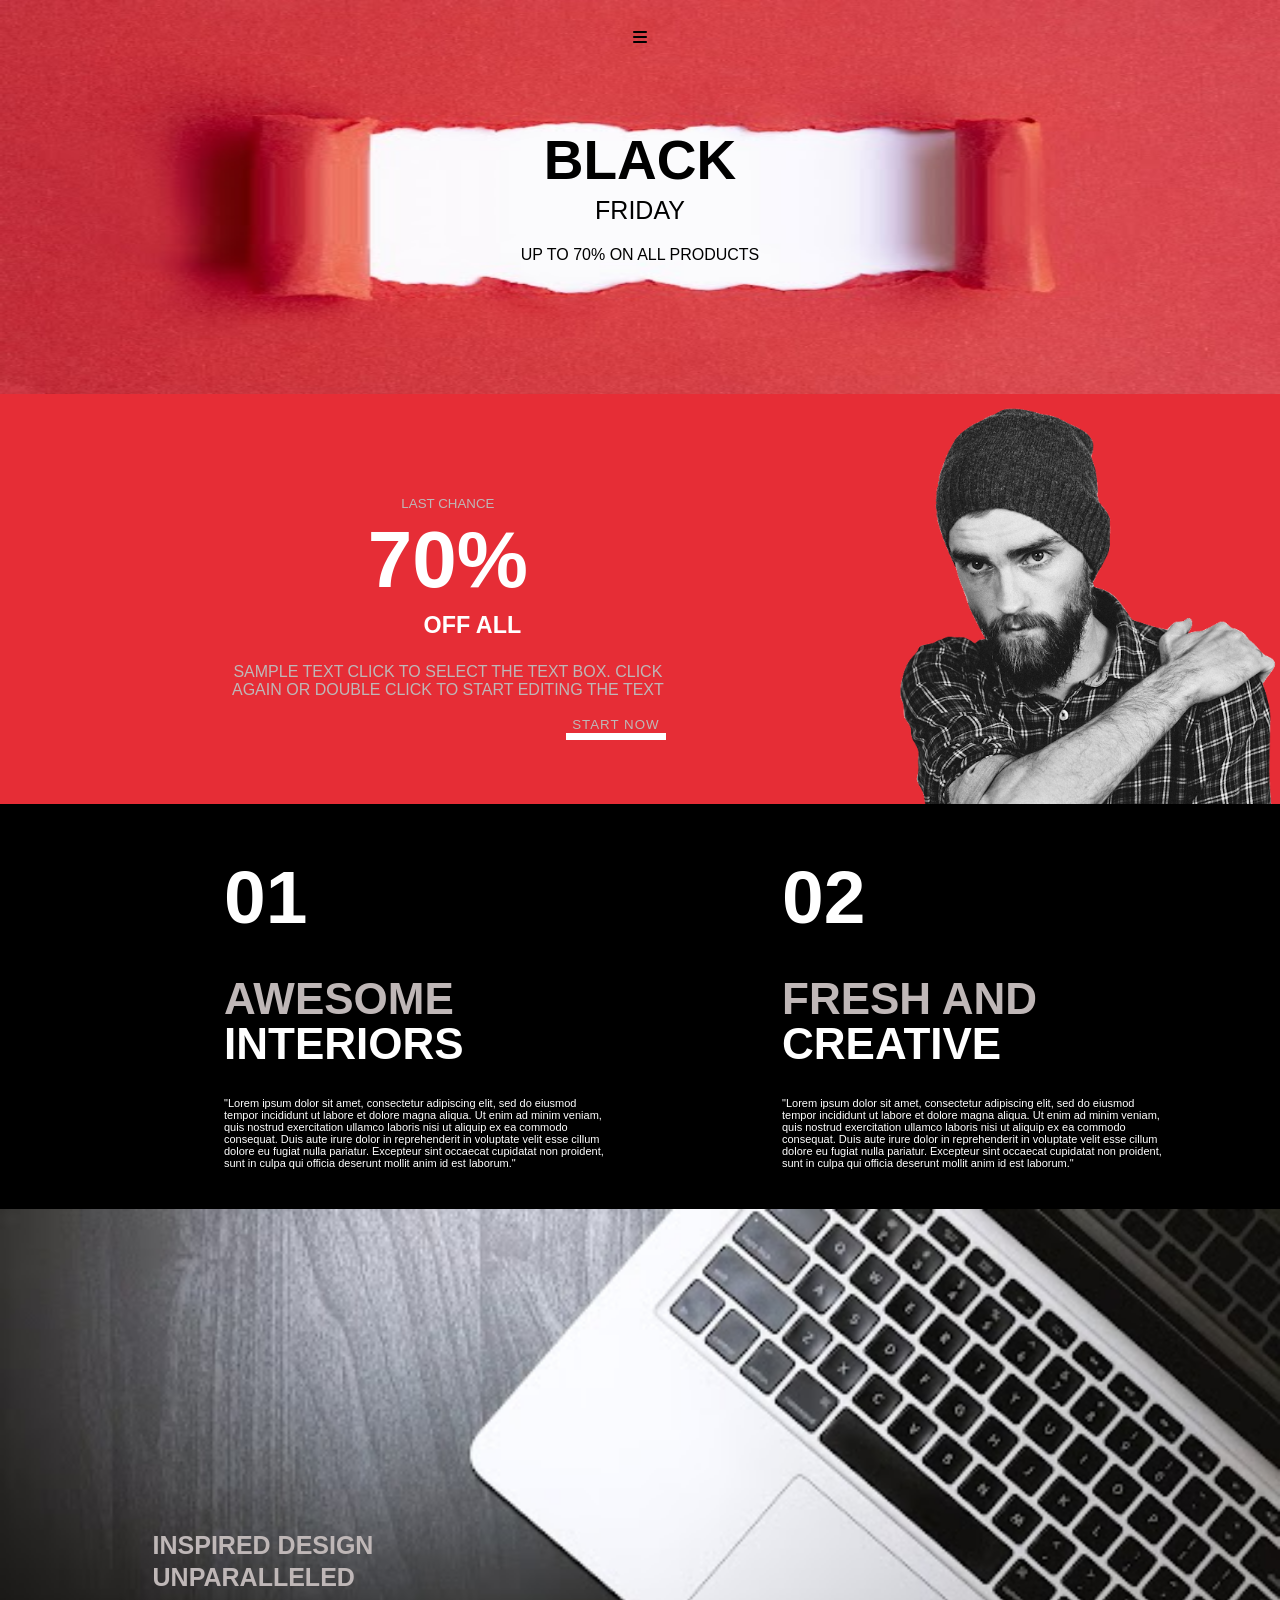
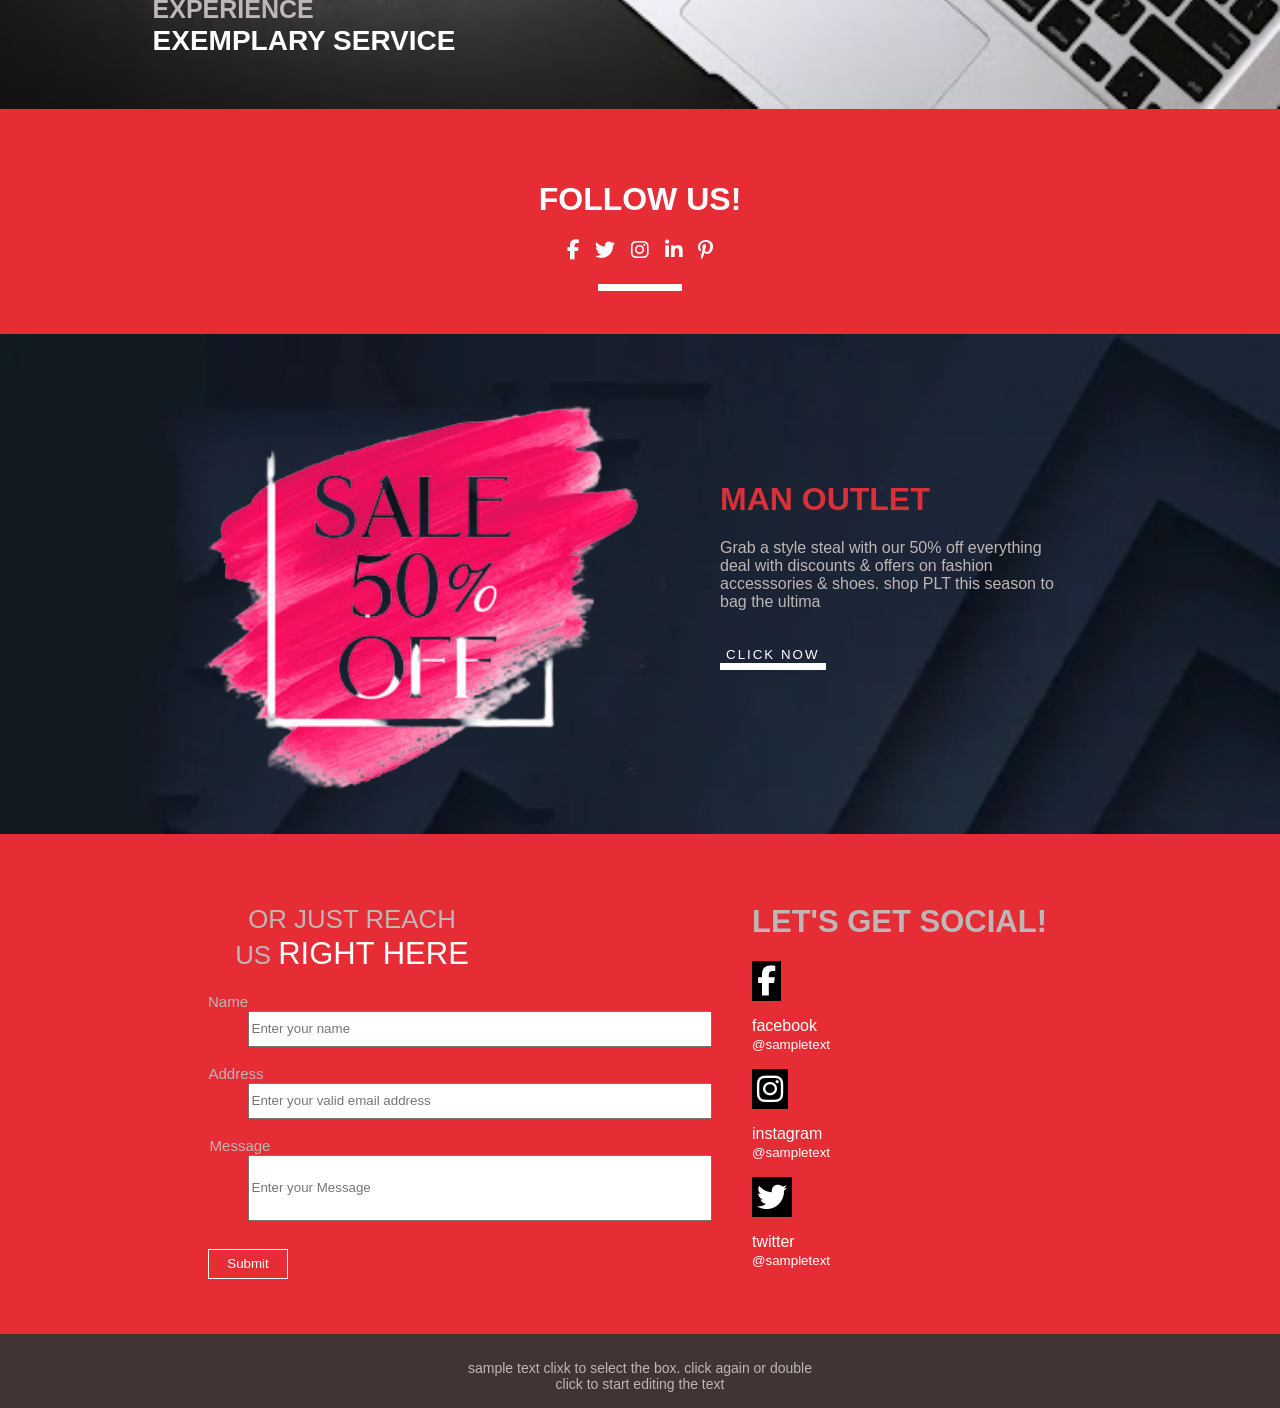
<file: test.html>
<!DOCTYPE html>
<html lang="en">

<head>
    <meta charset="UTF-8">
    <meta http-equiv="X-UA-Compatible" content="IE=edge">
    <meta name="viewport" content="width=device-width, initial-scale=1.0">
    <link rel="stylesheet" href="test.css">
    <link rel="stylesheet" href="https://cdnjs.cloudflare.com/ajax/libs/font-awesome/6.2.1/css/all.min.css">

    <title>layout</title>
</head>

<body>
    <div class="container_flued">
        <div class="container">
            <div class="first">
                <img class="img" src="./img/one.jpg" alt="first">
                <div class="icon">
                    <div class="dropdown">
                        <button class="dropbtn">
                            <i class="fa-solid fa-bars"></i>
                        </button>
                        <div class="dropdown-content">
                            <a href="#">Home</a>
                            <a href="#">about</a>
                            <a href="#">work</a>
                            <a href="#"> contact us</a>
                        </div>
                    </div>
                </div>
                <div class="text">
                    <h1 class="high">BLACK</h1>
                    <h1 class="small"><small>FRIDAY</small></h1>
                    <p>UP TO 70% ON ALL PRODUCTS</p>
                </div>
            </div>
        </div>

        <div class="two">
            <img class="img1" src="./img/two.png" alt="two">
            <div class="rest">
                <p><small> LAST CHANCE</small></p>
                <h1> 70%</h1>
                <h2><small> OFF ALL</small></h2>
                <p>SAMPLE TEXT CLICK TO SELECT THE TEXT BOX. CLICK<br>
                    AGAIN OR DOUBLE CLICK TO START EDITING THE
                    TEXT</p>
                <button>START NOW</button>
            </div>
        </div>

        <div class="three black-bg">
            <div class="box1">
                <h1>01</h1>
                <h1><SMALL> AWESOME</SMALL></h1>
                <h1 class="sam"> INTERIORS</h1>
                <p>"Lorem ipsum dolor sit amet, consectetur adipiscing elit, sed
                    do eiusmod tempor incididunt ut labore
                    et
                    dolore magna aliqua. Ut enim ad minim veniam, quis nostrud exercitation ullamco laboris nisi ut
                    aliquip
                    ex ea commodo consequat. Duis aute irure dolor in reprehenderit in voluptate velit esse cillum
                    dolore eu
                    fugiat nulla pariatur. Excepteur sint occaecat cupidatat non proident, sunt in culpa qui officia
                    deserunt mollit anim id est laborum."</p>
            </div>
            <div class="box2">
                <h1> 02</h1>
                <h1><small> FRESH AND</small></h1>
                <h1 class="sam">CREATIVE</h1>
                <p>"Lorem ipsum dolor sit amet, consectetur adipiscing elit, sed
                    do eiusmod tempor incididunt ut labore
                    et
                    dolore magna aliqua. Ut enim ad minim veniam, quis nostrud exercitation ullamco laboris nisi ut
                    aliquip
                    ex ea commodo consequat. Duis aute irure dolor in reprehenderit in voluptate velit esse cillum
                    dolore eu
                    fugiat nulla pariatur. Excepteur sint occaecat cupidatat non proident, sunt in culpa qui officia
                    deserunt mollit anim id est laborum."</p>
            </div>
        </div>


        <div class="four">
            <div class="next">
                <h1><small>INSPIRED DESIGN</small></h1>
                <h1><small>UNPARALLELED</small></h1>
                <h1><small>EXPERIENCE</small></h1>
                <h1>EXEMPLARY SERVICE</h1>
            </div>
        </div>

        <div class="five red-bg">
            <h1>FOLLOW US!</h1>
            <div class="ico">
                <td>
                    <a href="#"><i class="fa-brands fa-facebook-f"></i></a>
                    <a href="#"><i class="fa-brands fa-twitter"></i></a>
                    <a href="#"><i class="fa-brands fa-instagram"></i></a>
                    <a href="#"><i class="fa-brands fa-linkedin-in"></i></a>
                    <a href="#"><i class="fa-brands fa-pinterest-p"></i> </a><br>
                </td>
                <button>hello naresh</button>
            </div>

        </div>

        <div class="six">
            <div class="img3">
                <img src="./img/imges-removebg-preview.png">
            </div>

            <div class="bottom">
                <h1> MAN OUTLET</h1>
                <p> Grab a style steal with our 50% off everything deal with discounts
                    & offers on fashion accesssories & shoes. shop PLT this season to bag the ultima</p><br>
                <button class="model"> CLICK NOW</button>
            </div>

        </div>
        <div class="seven blue-bg">
            <div class="demo">
                <h1> <small> OR JUST REACH<br> US </small> RIGHT HERE</h1>
                <form>
                    <label for="name" class="fname"> Name</label><br>
                    <input type="text" id="name" name="name" placeholder="Enter your name"><br>
                    <br><label for="Address" class="fadd">Address</label><br>
                    <input type="text" id="Address" name="Address" placeholder="Enter your valid email address"><br>
                    <br><label for="Message" class="fmas"> Message</label><br>
                    <input type="text" id="Message" name="Message" placeholder="Enter your Message"><br>

                    <br><button type="submit" class="button">Submit</button>
                </form>
            </div>
            <div class="demo1">
                <h1> LET'S GET SOCIAL!</h1>
                <div class="icons">
                    <i class="fa-brands fa-facebook-f"></i>
                    <P>facebook<br>
                        <small>@sampletext</small>
                    </P>
                    <i class="fa-brands fa-instagram"></i>
                    <P>instagram<br>
                        <small>@sampletext</small>
                    </P>

                    <i class="fa-brands fa-twitter"></i>
                    <P>twitter<br>
                        <small>@sampletext</small>
                    </P>
                </div>
            </div>
        </div>

        <div class="footer">
            <p>sample text clixk to select the box. click again or double<br> click to start editing the text </p>
        </div>
    </div>
</body>

</html>
</file>
<file: test.css>
body {
    margin: 0;
    font-family: sans-serif;
}

.container_flued {
    width: 100%;
    max-width: 100%;
    margin: auto;
    display: flex;
    flex-direction: column;
}

.img {
    width: 100%;
    height: 400px;
  
}

.icon {
    text-align: center;
    margin-top: -23.5pc;
    cursor: pointer;
}

.dropdown .dropbtn {
    font-size: 16px;
    border: none;
    outline: none;
    color: black;
    background-color: inherit;
    font-family: inherit;
    margin: 0;
    cursor: pointer;
}

.dropdown-content {
    display: none;
    position: relative;
    min-width: 160px;
    box-shadow: 0px 8px 16px 0px rgba(0, 0, 0, 0.2);
    z-index: 1;
}

.dropdown-content a {
    float: none;
    color: white;
    text-decoration: none;
    display: block;
}

.dropdown:hover .dropdown-content {
    display: inline;
    position: absolute;
}

.text {
    text-align: center;
}

.text .high {
    font-size: 55px;
    margin-bottom: -30px;
    margin-top: 5pc;
}

.text .small {
    font-size: 30px;
    padding-top: 10px;
    font-weight: lighter;
    color: black;
}

.two {

    background-color: hsl(357deg 79% 54%);
    width: 100%;
    color: white;
    margin-top: 114px;
    text-align: center;
}

.two .img1 {
    float: right;
    margin-top: 10px;
    height: 400px;
  
}

.rest {
    color: white;
    margin-top: 100px;
    text-align: center;
}

.rest h1 {
    margin-top: -14px;
    font-size: 80px;
}

.rest h2 {
    font-size: 28px;
    margin-top: -52px;
    padding-left: 49px;
}

.rest p {
    color: #bfb7b7;
}

.rest button {
    color: #bfb7b7;
    border-bottom: 7px solid white;
    background-color: inherit;
    border-top: none;
    border-left: none;
    border-right: none;
    letter-spacing: 1px;
    cursor: pointer;
    margin-left: 21pc;
}

.three {
    justify-content: space-evenly;
    color: white;
    display: flex;
    gap: 60px;
}

.black-bg {
    background-color: black;
}

.box1 {
    width: 30%;
    padding-left: 110px;
}

.box2 {
    width: 30%;
}

.box1 h1 {
    margin: 0px;
    font-size: 75px;
    padding-bottom: -7px;
    margin-bottom: -45px;
    padding-top: 50px;
}

.box1 small {
    color: #bfb7b7;
    font-size: 44px;
}

.box1 p {
    margin-top: 73px;
    font-size: 11px;
}

.box2 h1 {
    margin: 0px;
    font-size: 75px;
    padding-bottom: -7px;
    margin-bottom: -45px;
    padding-top: 50px;
}

.box2 small {
    color: #bfb7b7;
    font-size: 44px;
}

.box2 p {
    margin-top: 73px;
    font-size: 11px;
    margin-bottom: 40px
}

.three .sam {
    font-size: 44px;
    margin-top: -62px;
}


.four {
    background-image: url(./img/three.jpg);
    background-repeat: no-repeat;
    background-size: cover;
    width: 100%;
    height: 500px;
    display: flex;
    justify-content: center;
}

.next {
    font-size: 14px;
    color: white;
    margin-top: 20pc;
    margin-right: 42pc;
}

.next h1 {
    margin: 0px;
}

.four small {
    color: #bfb7b7;
    font-size: 25px;
}

.five {

    color: white;
    height: 175px;
    padding-top: 50px;
    text-align: center;

}

.red-bg {
    background-color: hsl(357deg 79% 54%);
}

.five button {
    color: hsl(357deg 79% 54%);
    border-bottom: 7px solid white;
    background-color: inherit;
    border-top: none;
    border-left: none;
    border-right: none;
    cursor: pointer;
}

.five .ico {
    font-size: 20px;
}

.ico a {
    color: white;
    padding: 5px;
}

.six {
    background-image: url(./img/image.jpg);
    background-repeat: no-repeat;
    background-size: cover;
    width: 100%;
    height: 500px;
    display: flex;
    gap: 60px;
    justify-content: center;
}

.bottom {
    margin-top: 125px;
}

.img3 {
    height: 500px;
    width: auto;
    display: flex;
    margin-left: 10pc;
}

.bottom h1 {
    color: #d9303a;
}

.bottom p {
    color: #bfb7b7;
    margin-right: 14pc;
}

.model {
    color: white;
    border-bottom: 7px solid white;
    background-color: inherit;
    border-top: none;
    border-left: none;
    border-right: none;
    letter-spacing: 2px;
    cursor: pointer;

}

.seven {
    display: flex;
    color: white;
    text-align: center;
    height: 500px;
    align-items: center;
    justify-content: space-evenly;
}

.blue-bg {
    background-color: hsl(357deg 79% 54%);
}

.demo small {
    color: #bfb7b7;
}

.demo {
    width: 50%;
    margin-left: 13pc;

}

.demo h1 {
    margin-right: 16pc;
    font-size: 31px;
    font-weight: lighter;

}

.demo1 {
    width: 50%;
    text-align: start;
}

.demo1 h1 {
    color: #bfb7b7;
    font-size: 31px;
}

.demo1 i {
    background-color: black;
    border: 5px solid black;
    font-size: 30px;
    cursor: pointer;
}

form #name {
    width: 84%;
    height: 30px;
}

form #Address {
    width: 84%;
    height: 30px;
}

form #Message {
    width: 84%;
    height: 60px;
}

.fname {
    margin-right: 31.5pc;
    color: #bfb7b7;
    font-size: 15px;
}

.fadd {
    margin-right: 30.5pc;
    color: #bfb7b7;
    font-size: 15px;
}

.fmas {
    margin-right: 30pc;
    color: #bfb7b7;
    font-size: 15px;
}

.seven .button {
    margin: 10px 0px;
    height: 30px;
    width: 80px;
    border: 1px solid white;
    background-color: hsl(357deg 79% 54%);
    color: white;
    margin-left: -29pc;
    cursor: pointer;
}

.footer {
    background-color: #403434;
    color: #bfb7b7;
    font-size: 14px;
    height: 50px;
    text-align: center;
    font-weight: lighter;
    padding: 12px 0px;
}

@media screen and (max-width: 600px) {

    .first {
        display: block;
        font-size: 10px;
    }

    .text .high {
        font-size: 46px;
        margin-top: 93px;
    }
}


@media screen and (max-width: 600px) {

    .two {
        display: block;
        font-size: 13px;
        height: auto;
    }

    .img1 {
        float: left;
        width: 100%;
    }

    .rest button {
        margin-left: 16pc;
        margin-bottom: 20px;
    }

    .rest {
        margin-top: 27pc;
    }
}

@media screen and (max-width: 600px) {
    .three {
        width: 100%;
        overflow: hidden;
        display: inline;
    }

    .box1 h1 {
        margin-left: 12pc;
    }

    .box1 {
        width: 100%;
        margin-left: -7pc;
    }

    .box1 small {
        margin-left: -80px;
    }

    .box1 .sam {
        margin-left: 8pc;
    }

    .box1 p {
        margin-left: 10px;
        font-size: 12px;
    }
}

@media screen and (max-width: 600px) {

    .box2 {
        width: 100%;
    }

    .box2 h1 {
        margin-left: 12pc;
    }

    .box2 p {
        margin-left: 10px;
        font-size: 12px;
    }

    .box2 small {
        margin-left: -80px;
    }

    .box2 .sam {
        margin-left: 8pc;
    }
}

@media screen and (max-width: 600px) {

    .four {
        display: block;
        width: 100%;
        background-image: url(./img/three.jpg);
        background-repeat: no-repeat;
        background-size: cover;
        height: 250px;
    }

    .next {
        margin-top: 80px;
        margin-left: 20px;
    }

    .next h1 {
        font-size: 20px;
    }

    .next h1 small {
        font-size: 15px;
    }
}

@media screen and (max-width: 600px) {

    .six {
        display: inline;
        overflow: hidden;
        height: auto;
    }

    .img3 {
        width: 100%;
        text-align: center;
        margin: 0px;
        margin-left: -5pc;
    }

    .bottom {
        width: 100%;
        margin-top: -40px;
        text-align: center;
    }

    .bottom p {
        margin-right: 15px;
    }

    .bottom .model {
        margin-bottom: 20px;
    }
}

@media screen and (max-width: 600px) {

    .seven {
        overflow: hidden;
        display: block;
        height: auto;
    }

    .demo {
        width: 100%;
        text-align: center;
        margin: 0px;

    }

    .demo h1 {
        margin-left: 20px;
        font-size: 17px;
    }

    .fname,
    .fadd,
    .fmas {
        margin-left: 34px;
    }

    .seven .button {
        margin-left: -20pc;
    }

    .demo1 {
        width: 100%;

    }

    .demo1 h1 {
        margin-left: 35px;
    }

    .demo1 .icons {
        margin-left: 40px;
    }
}
</file>
